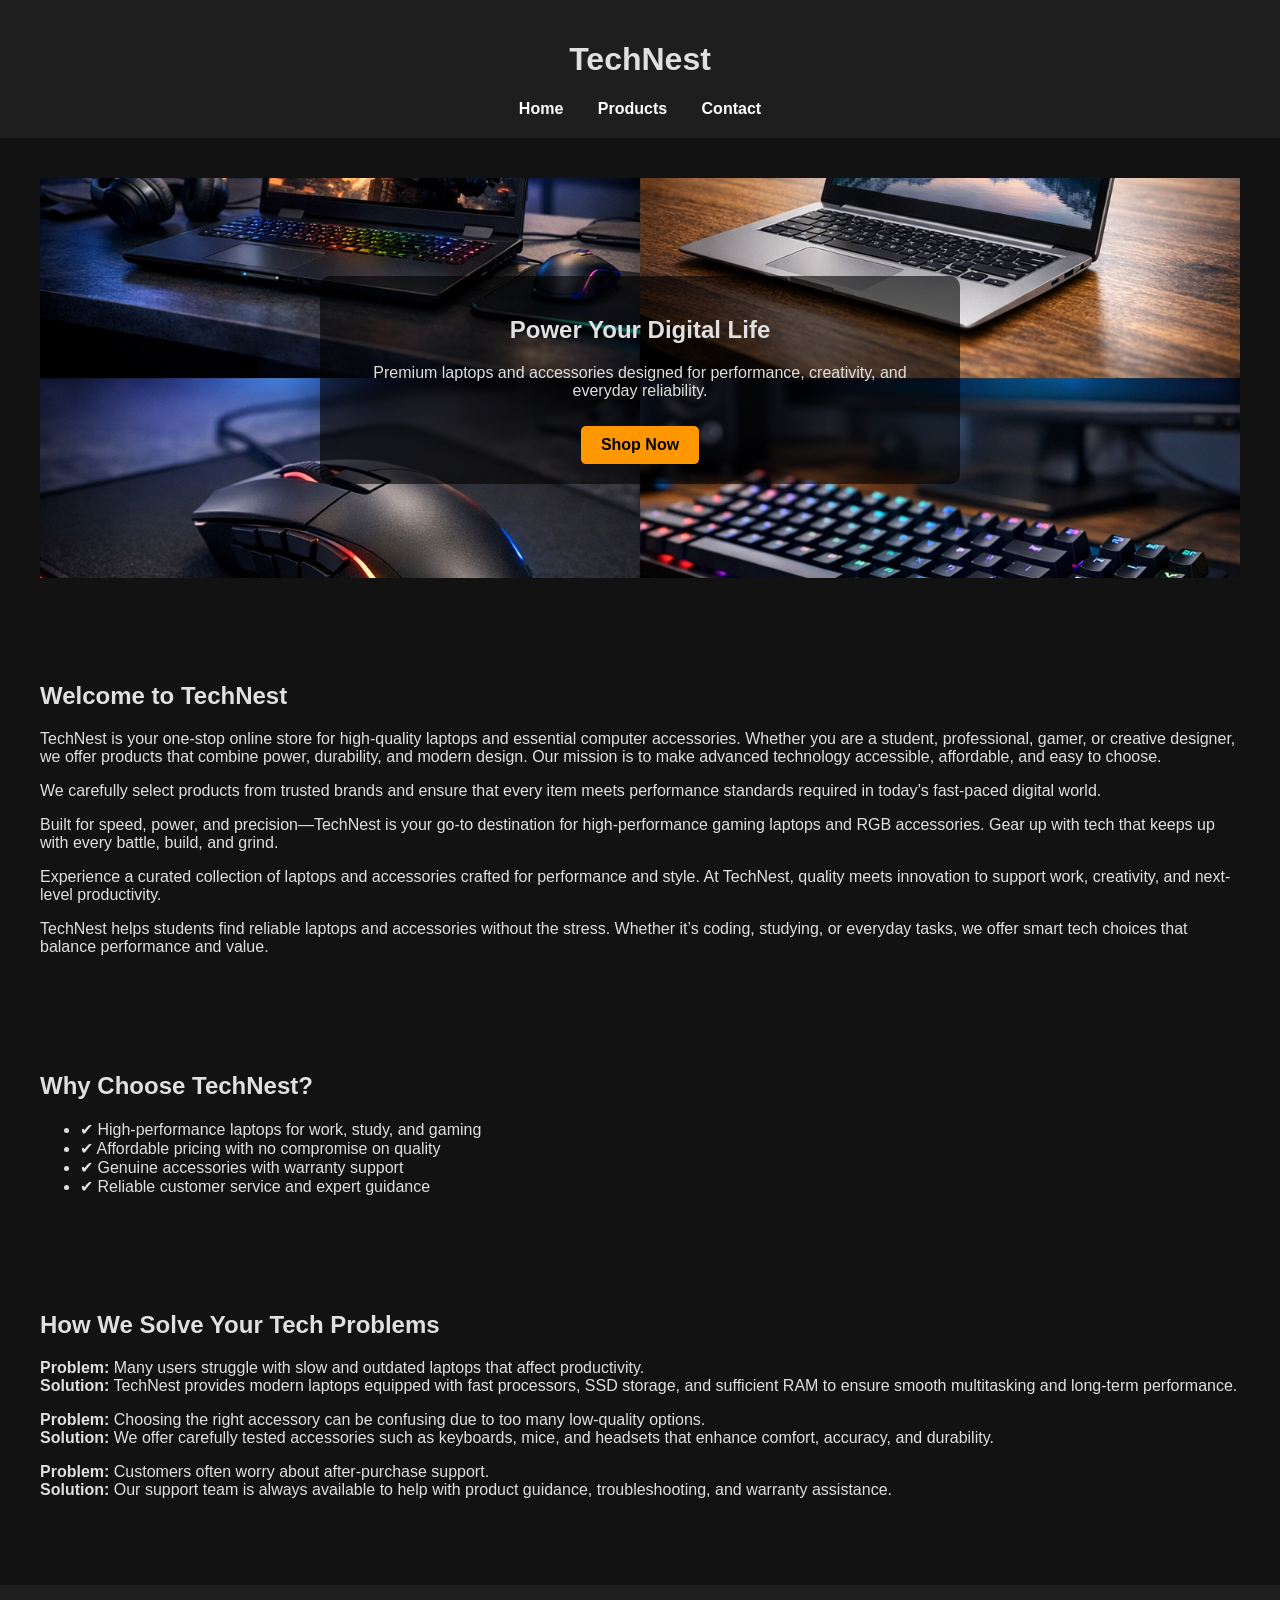
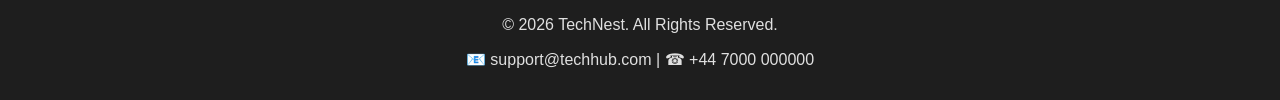
<file: index.html>
<!DOCTYPE html>
<html lang="en">
<head>
  <meta charset="UTF-8">
  <title>TechNest | Laptops & Accessories</title>
  <link rel="stylesheet" href="CSS/style.css">
</head>
<body>

<header>
  <h1>TechNest</h1>
  <nav>
    <a href="index.html">Home</a>
    <a href="products.html">Products</a>
    <a href="contact.html">Contact</a>
  </nav>
</header>

<section class="banner">
  <img src="Images/laptop_1.png" alt="Laptop Banner">
  <div class="banner-text">
    <h2>Power Your Digital Life</h2>
    <p>Premium laptops and accessories designed for performance, creativity, and everyday reliability.</p>
    <a href="products.html" class="btn">Shop Now</a>
  </div>
</section>

<section class="welcome">
  <h2>Welcome to TechNest</h2>
  <p>
    TechNest is your one-stop online store for high-quality laptops and essential computer accessories.
    Whether you are a student, professional, gamer, or creative designer, we offer products that combine
    power, durability, and modern design. Our mission is to make advanced technology accessible,
    affordable, and easy to choose.
  </p>
  <p>
    We carefully select products from trusted brands and ensure that every item meets performance
    standards required in today’s fast-paced digital world.
  </p>
   <p>
    Built for speed, power, and precision—TechNest is your go-to destination for high-performance gaming laptops and RGB accessories. Gear up with tech that keeps up with every battle, build, and grind.
  </p>
  <p>
    Experience a curated collection of laptops and accessories crafted for performance and style. At TechNest, quality meets innovation to support work, creativity, and next-level productivity.
  </p>
  <p>
    TechNest helps students find reliable laptops and accessories without the stress. Whether it’s coding, studying, or everyday tasks, we offer smart tech choices that balance performance and value.
  </p>
</section>

<section class="why-us">
  <h2>Why Choose TechNest?</h2>
  <ul>
    <li>✔ High-performance laptops for work, study, and gaming</li>
    <li>✔ Affordable pricing with no compromise on quality</li>
    <li>✔ Genuine accessories with warranty support</li>
    <li>✔ Reliable customer service and expert guidance</li>
  </ul>
</section>

<section class="solutions">
  <h2>How We Solve Your Tech Problems</h2>

  <p>
    <strong>Problem:</strong> Many users struggle with slow and outdated laptops that affect productivity.<br>
    <strong>Solution:</strong> TechNest provides modern laptops equipped with fast processors, SSD storage,
    and sufficient RAM to ensure smooth multitasking and long-term performance.
  </p>

  <p>
    <strong>Problem:</strong> Choosing the right accessory can be confusing due to too many low-quality options.<br>
    <strong>Solution:</strong> We offer carefully tested accessories such as keyboards, mice, and headsets
    that enhance comfort, accuracy, and durability.
  </p>

  <p>
    <strong>Problem:</strong> Customers often worry about after-purchase support.<br>
    <strong>Solution:</strong> Our support team is always available to help with product guidance,
    troubleshooting, and warranty assistance.
  </p>
</section>

<footer>
  <p>© 2026 TechNest. All Rights Reserved.</p>
  <p>📧 support@techhub.com | ☎ +44 7000 000000</p>
</footer>


</body>
</html>
</file>
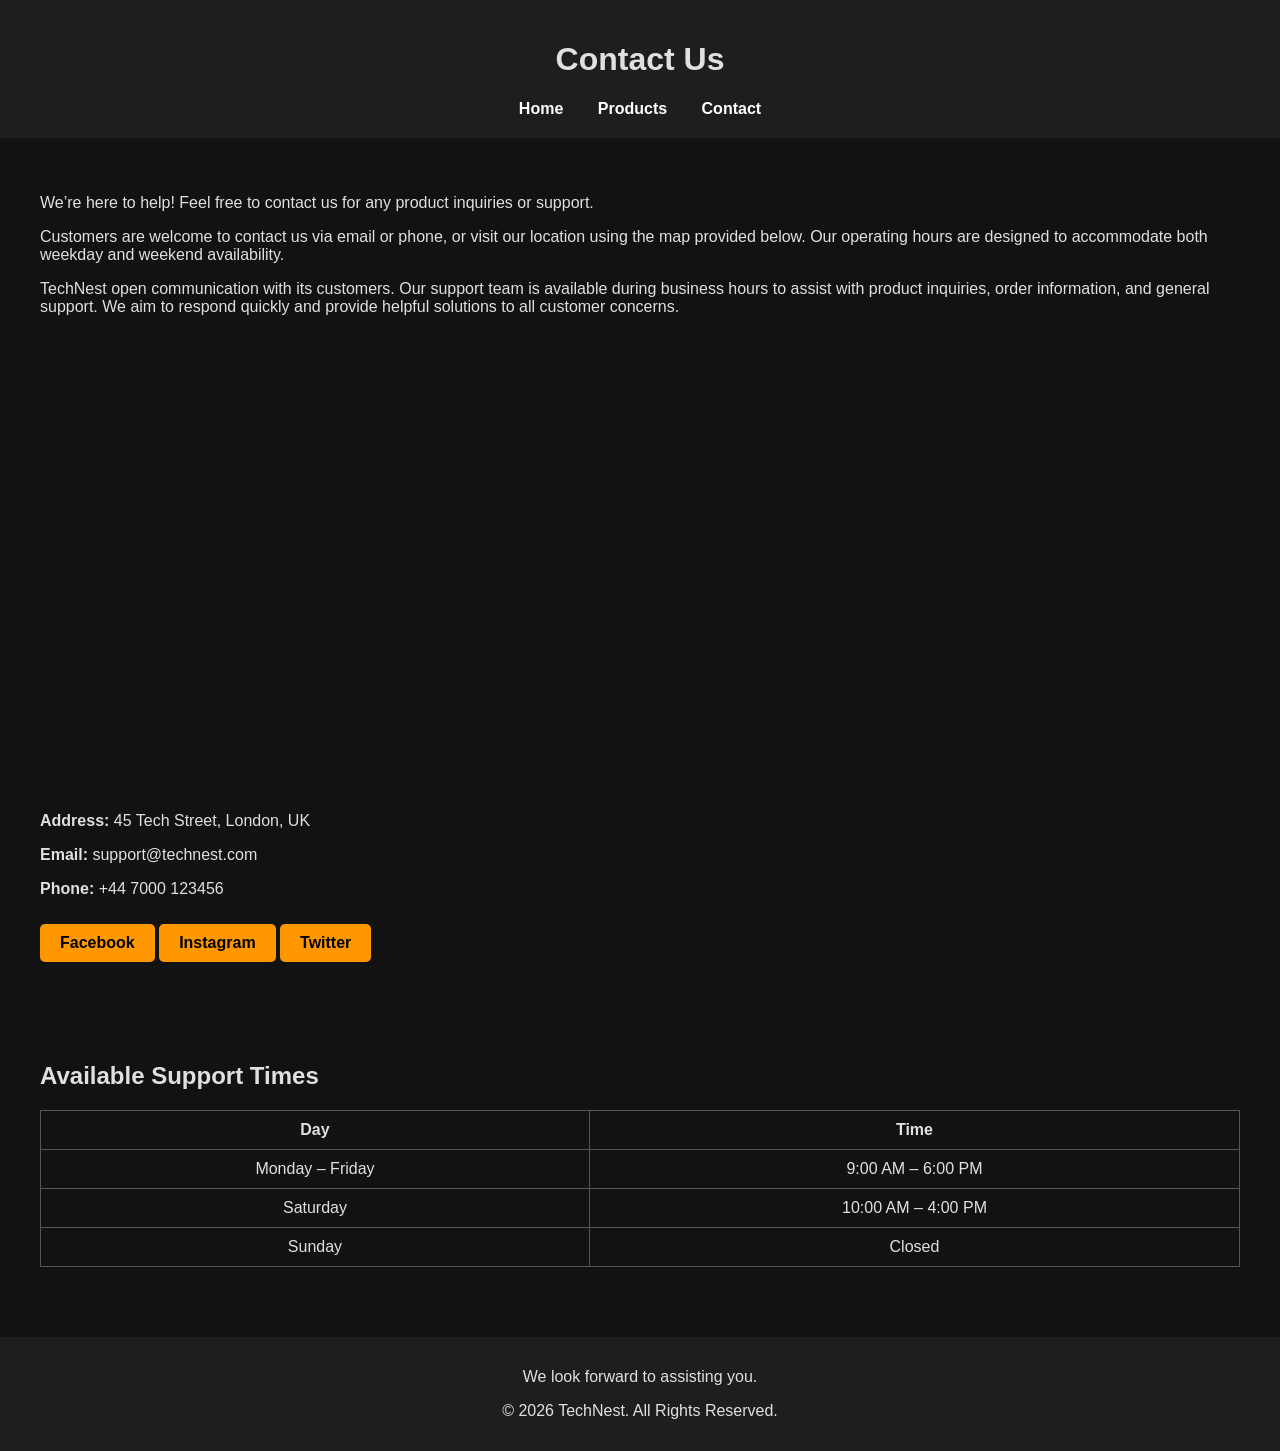
<file: contact.html>
<!DOCTYPE html>
<html lang="en">
<head>
  <meta charset="UTF-8">
  <title>Contact Us | TechNest</title>
  <link rel="stylesheet" href="CSS/style.css">
</head>
<body>

<header>
  <h1>Contact Us</h1>
  <nav>
    <a href="index.html">Home</a>
    <a href="products.html">Products</a>
    <a href="contact.html">Contact</a>
  </nav>
</header>

<section> <class="contact-intro">
  <p>We’re here to help! Feel free to contact us for any product inquiries or support.</p>
  <p>Customers are welcome to contact us via email or phone, or visit our location using the map provided below. Our operating hours are designed to accommodate both weekday and weekend availability.</p>
  <p>TechNest open communication with its customers. Our support team is available during business hours to assist with product inquiries, order information, and general support. We aim to respond quickly and provide helpful solutions to all customer concerns.</p>
</section>
<main>
  <section>
<iframe
 src="https://www.google.com/maps/embed?pb=!1m18!1m12!1m3!1d317719.5877495047!2d-0.4312316281021684!3d51.52817979531493!2m3!1f0!2f0!3f0!3m2!1i1024!2i768!4f13.1!3m3!1m2!1s0x47d8a00baf21de75%3A0x52963a5addd52a99!2sLondon!5e0!3m2!1sen!2suk!4v1770265810829!5m2!1sen!2suk" 
 width="400"
 height="300"
 style="border:0;"
 loading="lazy"
 referrerpolicy="no-referrer-when-downgrade"
 title="Our location map">
 </iframe>
 </section>
</main>
<section>
  <p><strong>Address:</strong> 45 Tech Street, London, UK</p>
  <p><strong>Email:</strong> support@technest.com</p>
  <p><strong>Phone:</strong> +44 7000 123456</p>

  <div> <class="social">
    <a class="btn">Facebook</a>
    <a class="btn">Instagram</a>
    <a class="btn">Twitter</a>
  </div>
</section>

<section> <class="hours">
  <h2>Available Support Times</h2>
  <table>
    <tr>
      <th>Day</th>
      <th>Time</th>
    </tr>
    <tr>
      <td>Monday – Friday</td>
      <td>9:00 AM – 6:00 PM</td>
    </tr>
    <tr>
      <td>Saturday</td>
      <td>10:00 AM – 4:00 PM</td>
    </tr>
    <tr>
      <td>Sunday</td>
      <td>Closed</td>
    </tr>
  </table>
</section>

<footer>
  <p>We look forward to assisting you.</p>
  <p>© 2026 TechNest. All Rights Reserved.</p>
</footer>

</body>
</html>
</file>
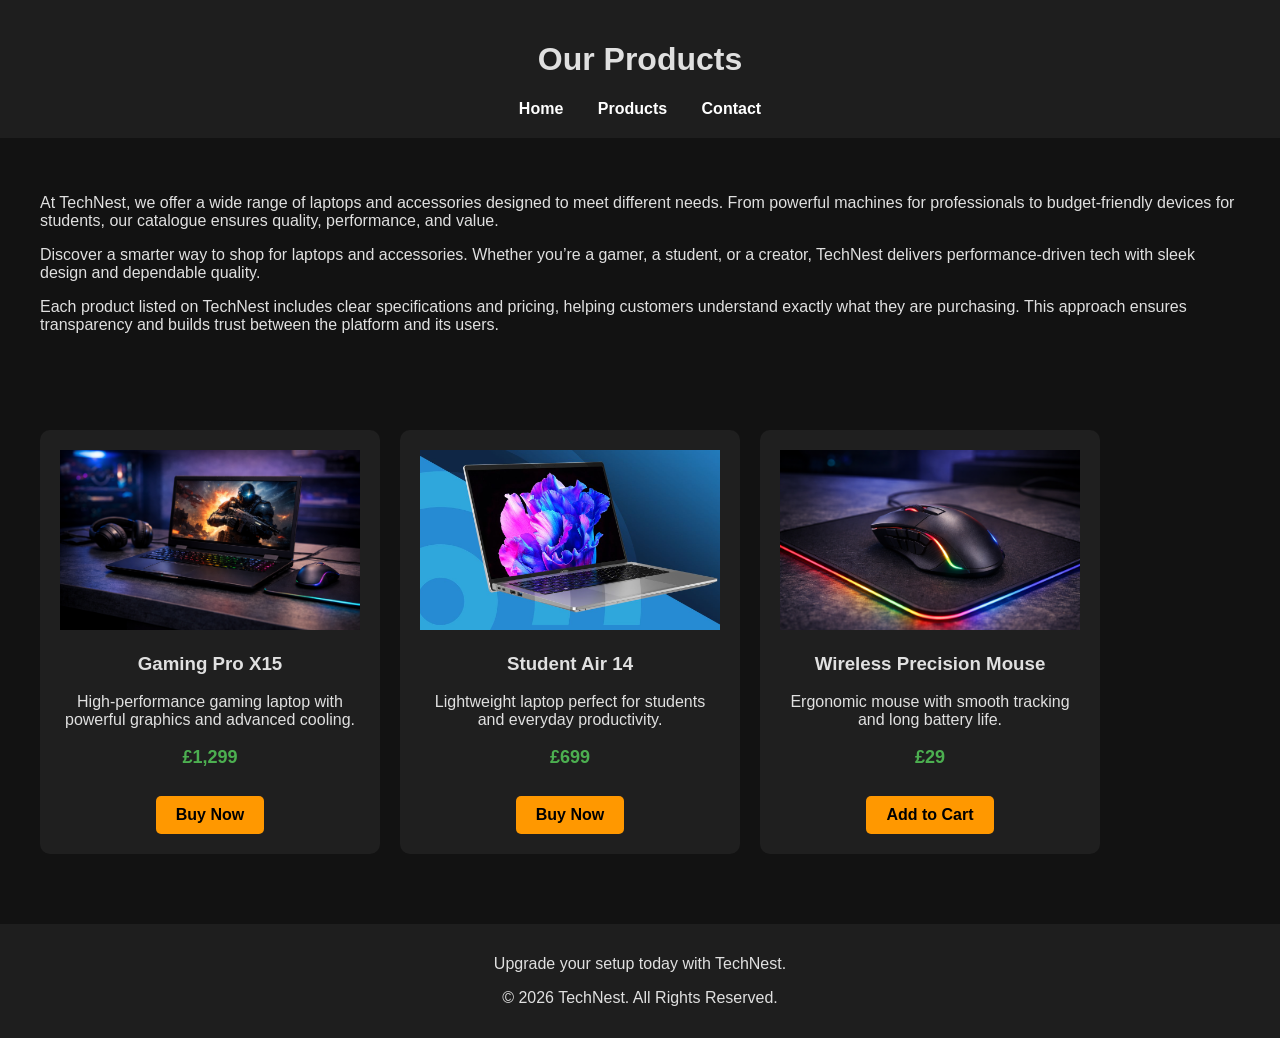
<file: products.html>
<!DOCTYPE html>
<html lang="en">
<head>
  <meta charset="UTF-8">
  <title>Products | TechNest</title>
  <link rel="stylesheet" href="CSS/style.css">
</head>
<body>

<header>
  <h1>Our Products</h1>
  <nav>
    <a href="index.html">Home</a>
    <a href="products.html">Products</a>
    <a href="contact.html">Contact</a>
  </nav>
</header>

<section> <class="intro">
  <p>
    At TechNest, we offer a wide range of laptops and accessories designed to meet different needs.
    From powerful machines for professionals to budget-friendly devices for students,
    our catalogue ensures quality, performance, and value.
  </p>
  <p>
    Discover a smarter way to shop for laptops and accessories. Whether you’re a gamer, a student, or a creator, TechNest delivers performance-driven tech with sleek design and dependable quality.
  </p>
  <p>
    Each product listed on TechNest includes clear specifications and pricing, helping customers understand exactly what they are purchasing. This approach ensures transparency and builds trust between the platform and its users.
  </p>
</section>

<section class="products">

  <div class="product-card">
    <img src="Images/Laptop_2.png" alt="Gaming Laptop">
    <h3>Gaming Pro X15</h3>
    <p>High-performance gaming laptop with powerful graphics and advanced cooling.</p>
    <p class="price">£1,299</p>
    <a class="btn">Buy Now</a>
  </div>

  <div class="product-card">
    <img src="Images/Student Laptop.jpg" alt="Student Laptop">
    <h3>Student Air 14</h3>
    <p>Lightweight laptop perfect for students and everyday productivity.</p>
    <p class="price">£699</p>
    <a class="btn">Buy Now</a>
  </div>

  <div class="product-card">
    <img src="Images/Mouse.png" alt="Wireless Mouse">
    <h3>Wireless Precision Mouse</h3>
    <p>Ergonomic mouse with smooth tracking and long battery life.</p>
    <p class="price">£29</p>
    <a class="btn">Add to Cart</a>
  </div>

</section>

<footer>
  <p>Upgrade your setup today with TechNest.</p>
  <p>© 2026 TechNest. All Rights Reserved.</p>
</footer>

</body>
</html>
</file>
<file: CSS/style.css>
body {
  margin: 0;
  font-family: Arial, sans-serif;
  background-color: #121212;
  color: #e0e0e0;
}

header {
  background-color: #1e1e1e;
  padding: 20px;
  text-align: center;
}

nav a {
  color: #ffffff;
  margin: 0 15px;
  text-decoration: none;
  font-weight: bold;
}

.banner {
  position: relative;
  text-align: center;
}

.banner img {
  width: 100%;
  height: 400px;
  object-fit: cover;
}

.banner-text {
  position: absolute;
  top: 50%;
  left: 50%;
  transform: translate(-50%, -50%);
  background: rgba(0,0,0,0.6);
  padding: 20px;
  border-radius: 10px;
}

section {
  padding: 40px;
}

.btn {
  display: inline-block;
  background-color: #ff9800;
  color: black;
  padding: 10px 20px;
  margin-top: 10px;
  border-radius: 5px;
  text-decoration: none;
  font-weight: bold;
}

.products {
  display: flex;
  gap: 20px;
  flex-wrap: wrap;
}

.product-card {
  background-color: #1f1f1f;
  padding: 20px;
  width: 300px;
  border-radius: 10px;
  text-align: center;
}

.product-card img {
  width: 100%;
  height: 180px;
  object-fit: cover;
}

.price {
  color: #4caf50;
  font-size: 18px;
  font-weight: bold;
}

table {
  width: 100%;
  border-collapse: collapse;
}

table, th, td {
  border: 1px solid #555;
}

th, td {
  padding: 10px;
  text-align: center;
}

footer {
  background-color: #1e1e1e;
  text-align: center;
  padding: 15px;
  margin-top: 30px;
}
</file>
